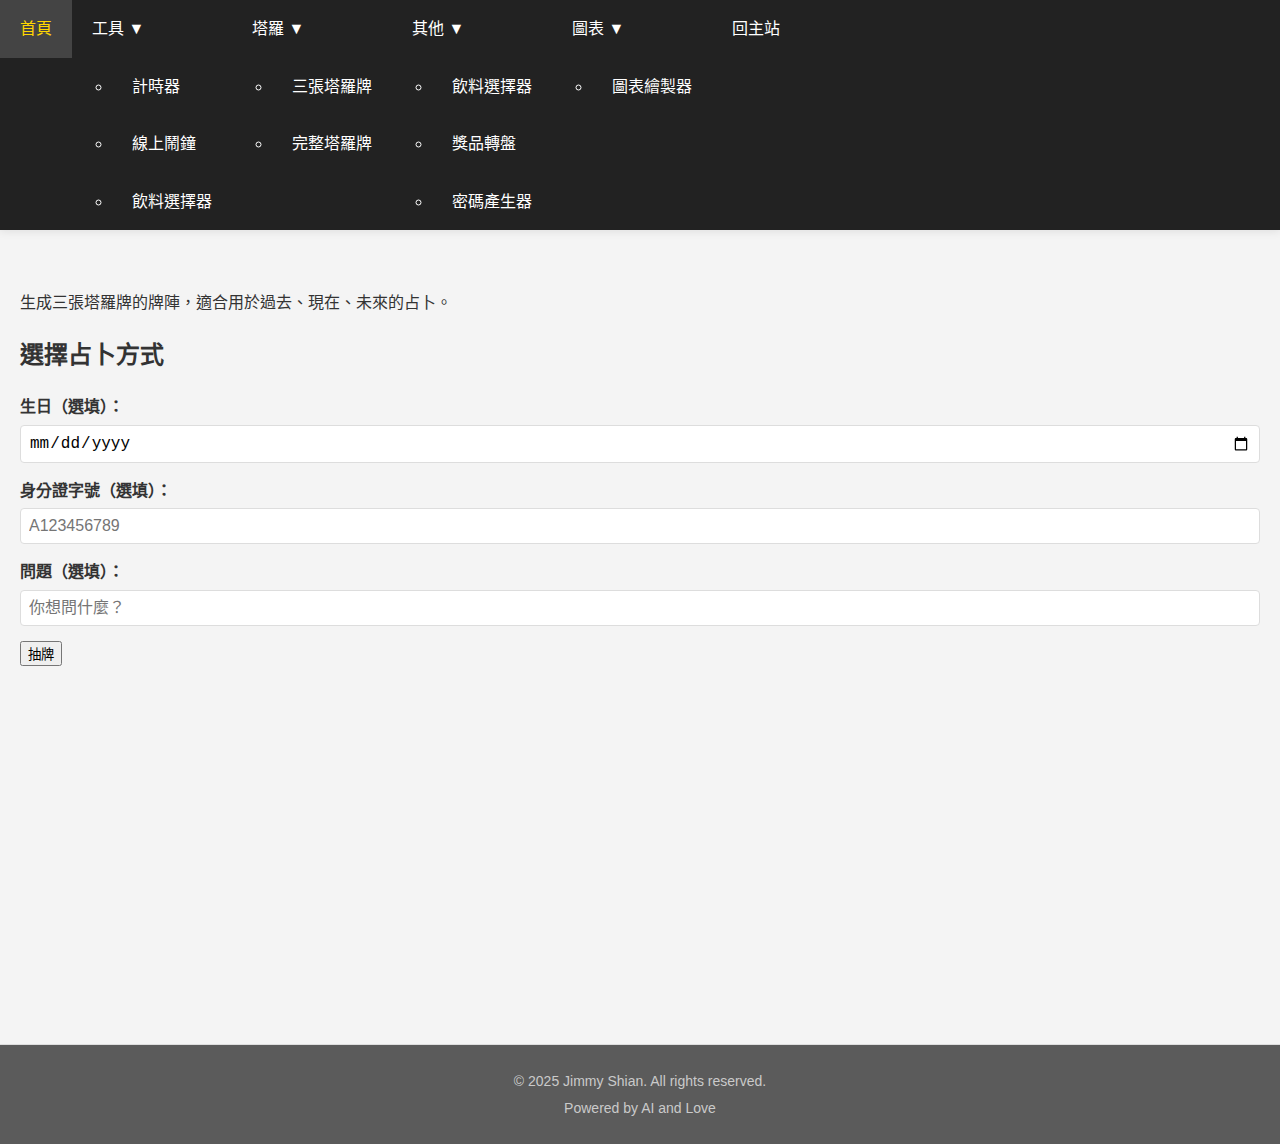
<file: tools/3-card-tarot-spread-generator/index.html>
<!DOCTYPE html>
<html lang="zh-TW">
<head>
    <meta charset="UTF-8">
    <meta name="viewport" content="width=device-width, initial-scale=1.0">
    <title>3-Card Tarot Spread Generator</title>
    <link rel="stylesheet" href="../../components/global.css">
    <link rel="stylesheet" href="../../components/navigation.css">
    <link rel="stylesheet" href="../../components/footer.css">
    <link rel="stylesheet" href="style.css">
</head>
<body>
    <script src="../../components/navigation.js"></script>

    <main>
        <p>生成三張塔羅牌的牌陣，適合用於過去、現在、未來的占卜。</p>
        <div class="input-section">
            <h2>選擇占卜方式</h2>
            <div class="input-group">
                <label for="birthday">生日（選填）：</label>
                <input type="date" id="birthday" placeholder="YYYY-MM-DD">
            </div>
            <div class="input-group">
                <label for="id">身分證字號（選填）：</label>
                <input type="text" id="id" placeholder="A123456789">
            </div>
            <div class="input-group">
                <label for="question">問題（選填）：</label>
                <input type="text" id="question" placeholder="你想問什麼？">
            </div>
            <button id="generateButton">抽牌</button>
        </div>
        <div class="result-section" style="display: none;">
            <h2>你的牌陣</h2>
            <div class="card-spread">
                <div class="card" id="card1">
                    <h3>過去</h3>
                    <div class="card-inner">
                        <div class="card-front"></div>
                        <div class="card-back">
                            <div class="card-image"></div>
                            <div class="card-title"></div>
                            <div class="card-meaning"></div>
                        </div>
                    </div>
                </div>
                <div class="card" id="card2">
                    <h3>現在</h3>
                    <div class="card-inner">
                        <div class="card-front"></div>
                        <div class="card-back">
                            <div class="card-image"></div>
                            <div class="card-title"></div>
                            <div class="card-meaning"></div>
                        </div>
                    </div>
                </div>
                <div class="card" id="card3">
                    <h3>未來</h3>
                    <div class="card-inner">
                        <div class="card-front"></div>
                        <div class="card-back">
                            <div class="card-image"></div>
                            <div class="card-title"></div>
                            <div class="card-meaning"></div>
                        </div>
                    </div>
                </div>
            </div>
            <div class="ai-explanation">
                <h3>GPT 解釋</h3>
                <textarea id="gptPrompt" readonly rows="10"></textarea>
                <button id="copyPrompt">複製到剪貼簿</button>
            </div>
        </div>
    </main>
    <script src="script.js"></script>
    <script src="../../components/footer.js"></script>
</body>
</html>
</file>
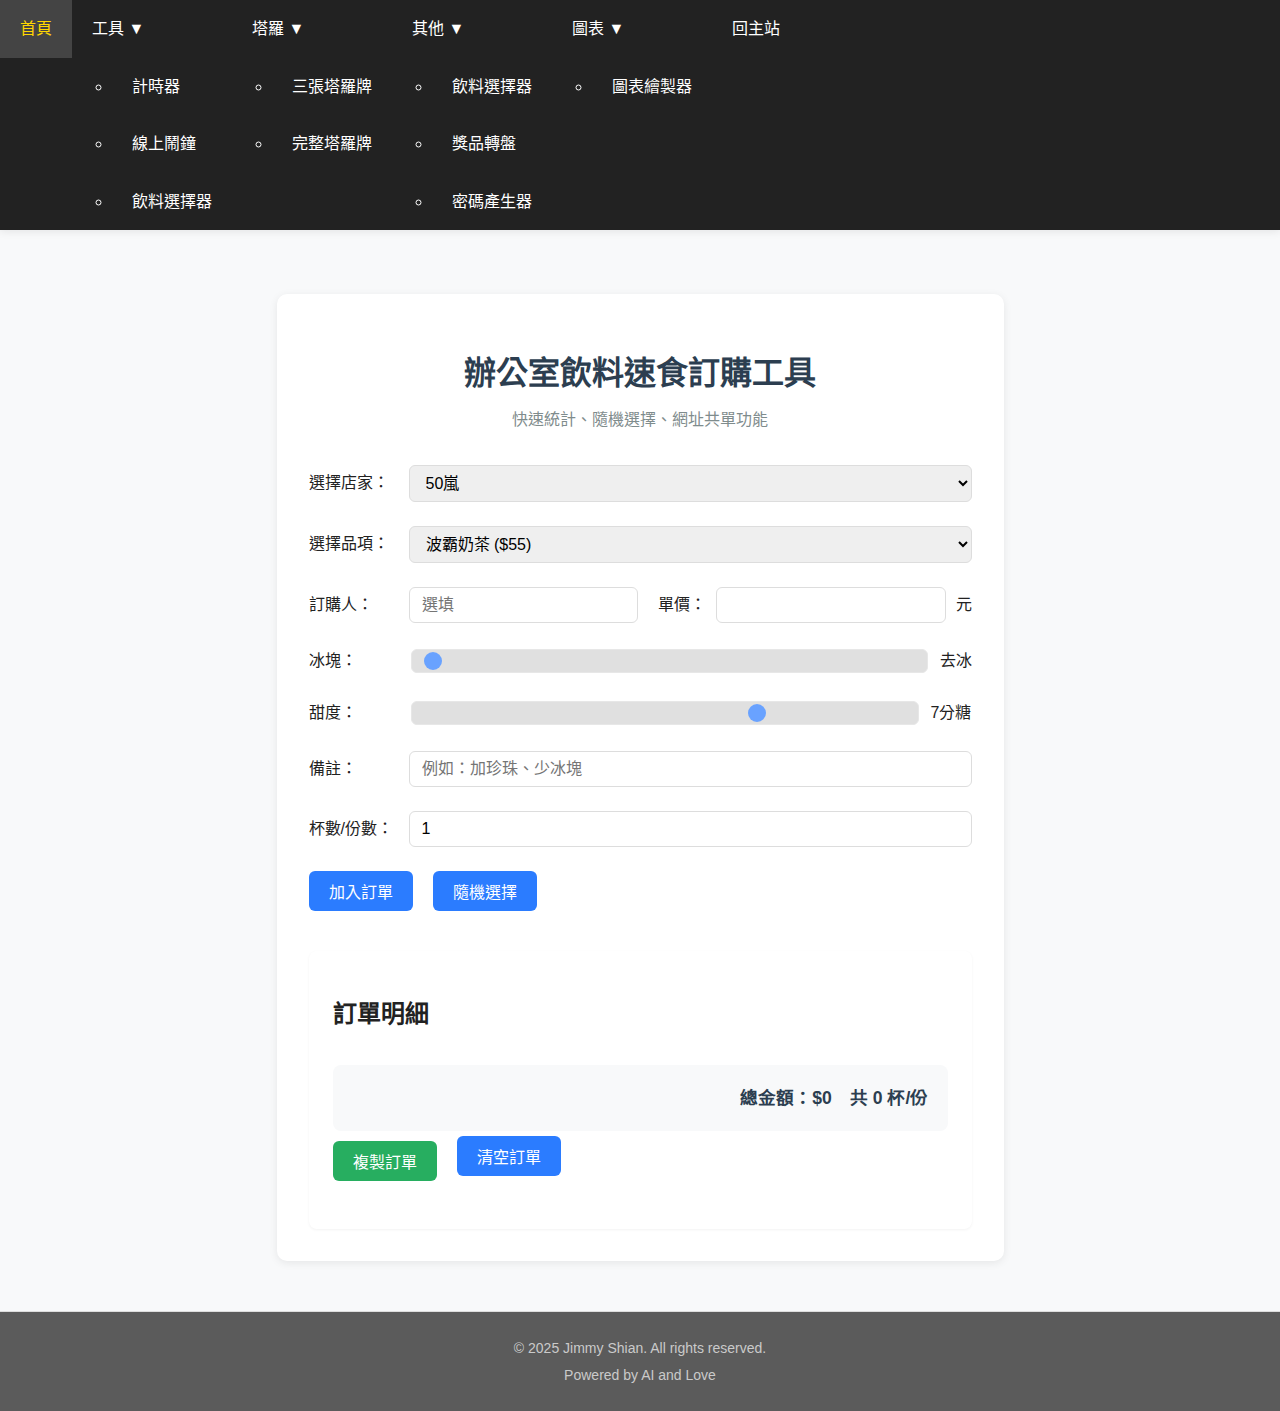
<file: tools/drink-selector/index.html>
<!DOCTYPE html>
<html lang="zh-TW">
<head>
    <meta charset="UTF-8">
    <meta name="viewport" content="width=device-width, initial-scale=1.0">
    <title>飲料與速食訂購工具</title>
    <link rel="stylesheet" href="../../components/global.css">
    <link rel="stylesheet" href="../../components/navigation.css">
    <link rel="stylesheet" href="../../components/footer.css">
    <link rel="stylesheet" href="style.css">
</head>
<body>
    <script src="../../components/navigation.js"></script>
    <main>
        <style>
        .status-notification {
            position: fixed;
            top: 20px;
            right: 20px;
            background: rgba(0, 0, 0, 0.8);
            color: white;
            padding: 10px 20px;
            border-radius: 4px;
            display: none;
            z-index: 1000;
            opacity: 0;
            transition: opacity 0.3s;
        }
        </style>
        <header>
            <h1>辦公室飲料速食訂購工具</h1>
            <p>快速統計、隨機選擇、網址共單功能</p>
        </header>
        <section id="order-section">
            <div class="form-group">
                <label for="shop">選擇店家：</label>
                <select id="shop"></select>
            </div>
            <div class="form-group">
                <label for="item">選擇品項：</label>
                <select id="item"></select>
            </div>
            <div class="form-group">
                <label for="name">訂購人：</label>
                <input type="text" id="name" placeholder="選填">
                <span style="margin-left: 10px;">單價：</span>
                <input type="number" id="price" min="0" step="1" value="" style="width: 60px;">
                <span>元</span>
            </div>
            <div class="form-group">
                <label>冰塊：</label>
                <div class="slider-container">
                    <input type="range" id="ice-level" min="0" max="10" value="0" class="slider">
                    <span id="ice-level-text">去冰</span>
                </div>
            </div>
            <div class="form-group">
                <label>甜度：</label>
                <div class="slider-container">
                    <input type="range" id="sugar-level" min="0" max="10" value="7" class="slider">
                    <span id="sugar-level-text">3分糖</span>
                </div>
            </div>
            <div class="form-group">
                <label for="note">備註：</label>
                <input type="text" id="note" placeholder="例如：加珍珠、少冰塊">
            </div>
            <div class="form-group">
                <label for="quantity">杯數/份數：</label>
                <input type="number" id="quantity" min="1" value="1" style="width:60px;">
            </div>
            <div class="form-group">
                <button id="add-btn" class="btn">加入訂單</button>
                <button id="random-btn" class="btn">隨機選擇</button>
            </div>
        </section>
        <section id="order-list-section">
            <h2>訂單明細</h2>
            <ul id="order-list"></ul>
            <div id="order-summary"></div>
            <div class="form-group">
                <button id="copy-order-btn" class="btn">複製訂單</button>
                <button id="clear-btn" class="btn">清空訂單</button>
            </div>
        </section>
    </main>
    <div id="status-notification" class="status-notification"></div>
    <script src="script.js"></script>
    <script src="../../components/footer.js"></script>
</body>
</html>
</file>
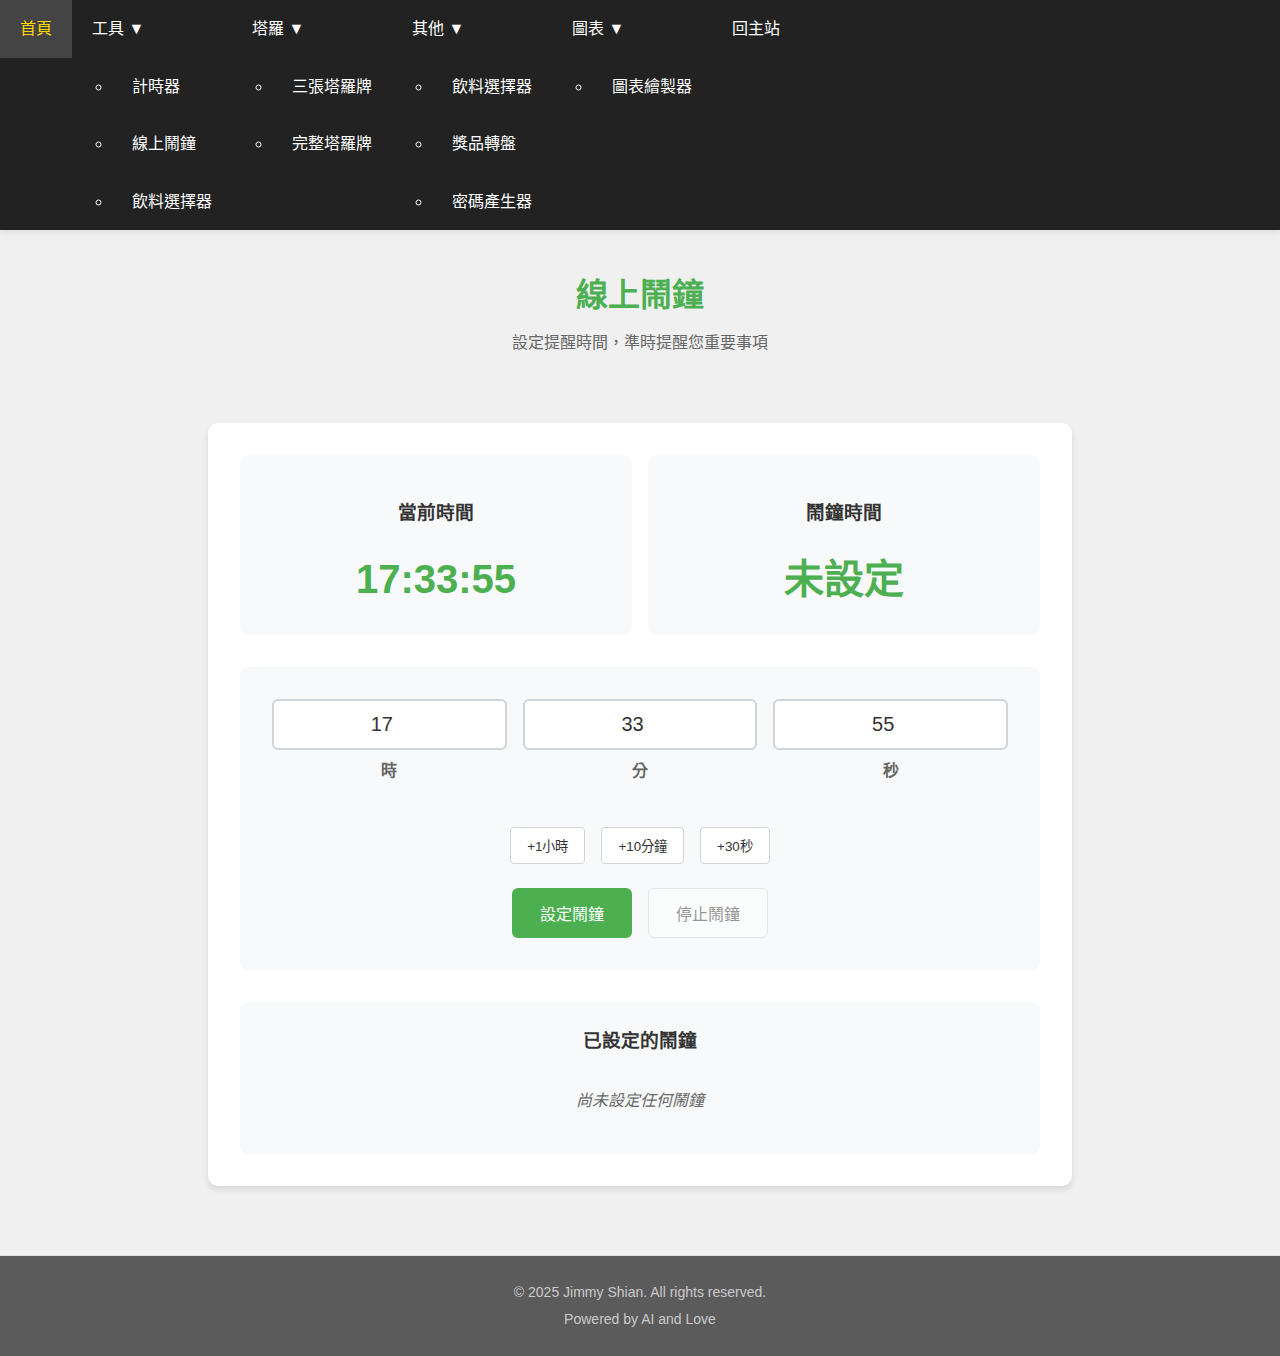
<file: tools/online-alarm-clock/index.html>
<!DOCTYPE html>
<html lang="zh-TW">
<head>
    <meta charset="UTF-8">
    <meta name="viewport" content="width=device-width, initial-scale=1.0">
    <title>線上鬧鐘 - 工具庫</title>
    <link rel="stylesheet" href="../../components/global.css">
    <link rel="stylesheet" href="../../components/navigation.css">
    <link rel="stylesheet" href="../../components/footer.css">
    <link rel="stylesheet" href="style.css">
</head>
<body>
    <script src="../../components/navigation.js"></script>

    <header class="tool-header">
        <h1>線上鬧鐘</h1>
        <p>設定提醒時間，準時提醒您重要事項</p>
    </header>
    <main>

        <div class="alarm-container">
            <div class="time-display">
                <div class="current-time">
                    <h3>當前時間</h3>
                    <div id="current-time-display" class="time">00:00:00</div>
                </div>
                
                <div class="alarm-time">
                    <h3>鬧鐘時間</h3>
                    <div id="alarm-time-display" class="time">未設定</div>
                </div>
            </div>

            <div class="alarm-controls">
                <div class="time-inputs">
                    <div class="input-group">
                        <input type="number" id="hour" min="0" max="23" placeholder="時" value="">
                        <label for="hour">時</label>
                    </div>
                    <div class="input-group">
                        <input type="number" id="minute" min="0" max="59" placeholder="分" value="">
                        <label for="minute">分</label>
                    </div>
                    <div class="input-group">
                        <input type="number" id="second" min="0" max="59" placeholder="秒" value="">
                        <label for="second">秒</label>
                    </div>
                </div>

                <div class="quick-buttons">
                    <button class="quick-add" data-type="hour">+1小時</button>
                    <button class="quick-add" data-type="minute">+10分鐘</button>
                    <button class="quick-add" data-type="second">+30秒</button>
                </div>

                <div class="action-buttons">
                    <button id="set-alarm" class="primary-button">設定鬧鐘</button>
                    <button id="stop-alarm" class="secondary-button" disabled>停止鬧鐘</button>
                </div>
            </div>

            <div class="alarm-list" id="alarm-list">
                <h3>已設定的鬧鐘</h3>
                <div id="alarms-container" class="alarms-container">
                    <div class="empty-message">尚未設定任何鬧鐘</div>
                </div>
            </div>
        </div>
    </main>

    <script src="../../components/footer.js"></script>
    <script src="script.js"></script>
</body>
</html>
</file>
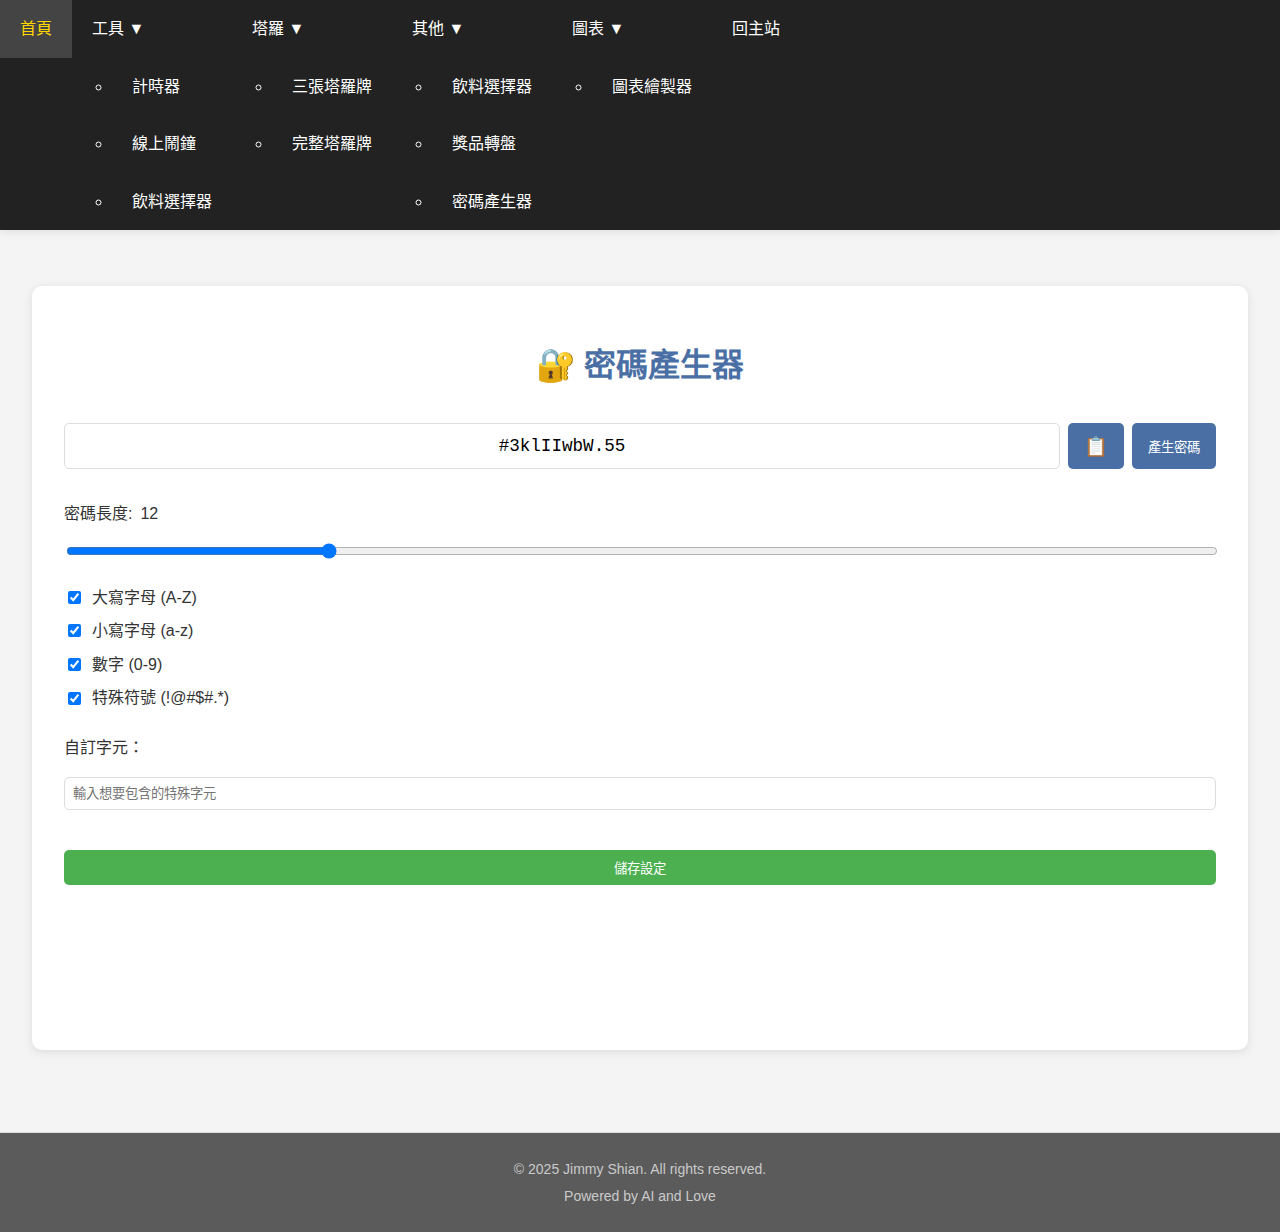
<file: tools/password-generator/index.html>
<!DOCTYPE html>
<html lang="zh-TW">
<head>
    <meta charset="UTF-8">
    <meta name="viewport" content="width=device-width, initial-scale=1.0">
    <title>密碼產生器</title>
    <link rel="stylesheet" href="../../components/global.css">
    <link rel="stylesheet" href="../../components/navigation.css">
    <link rel="stylesheet" href="../../components/footer.css">
    <link rel="stylesheet" href="style.css">
</head>
<body>
    <script src="../../components/navigation.js"></script>

    <main class="password-generator">
        <h1>🔐 密碼產生器</h1>
        
        <div class="password-display">
            <input type="text" id="password" readonly>
            <button id="copy-btn" title="複製密碼">📋</button>
            <button id="generate-btn">產生密碼</button>
        </div>
        
        
        <div class="controls">
            <div class="control-group">
                <label for="length">密碼長度: <span id="length-value">12</span></label>
                <input type="range" id="length" min="4" max="50" value="12">
            </div>
            <div id="warning-message" class="warning-message"></div>

            <div class="control-group">
                <label><input type="checkbox" id="uppercase" checked> 大寫字母 (A-Z)</label>
                <label><input type="checkbox" id="lowercase" checked> 小寫字母 (a-z)</label>
                <label><input type="checkbox" id="numbers" checked> 數字 (0-9)</label>
                <label><input type="checkbox" id="symbols" checked> 特殊符號 (!@#$#.*)</label>
            </div>

            <div class="control-group">
                <label for="custom-chars">自訂字元：</label>
                <input type="text" id="custom-chars" placeholder="輸入想要包含的特殊字元">
            </div>

            <div class="control-group">
                <button id="save-prefs">儲存設定</button>
            </div>
        </div>
    </main>


    <script src="script.js"></script>
    <script src="../../components/footer.js"></script>
</body>
</html>
</file>
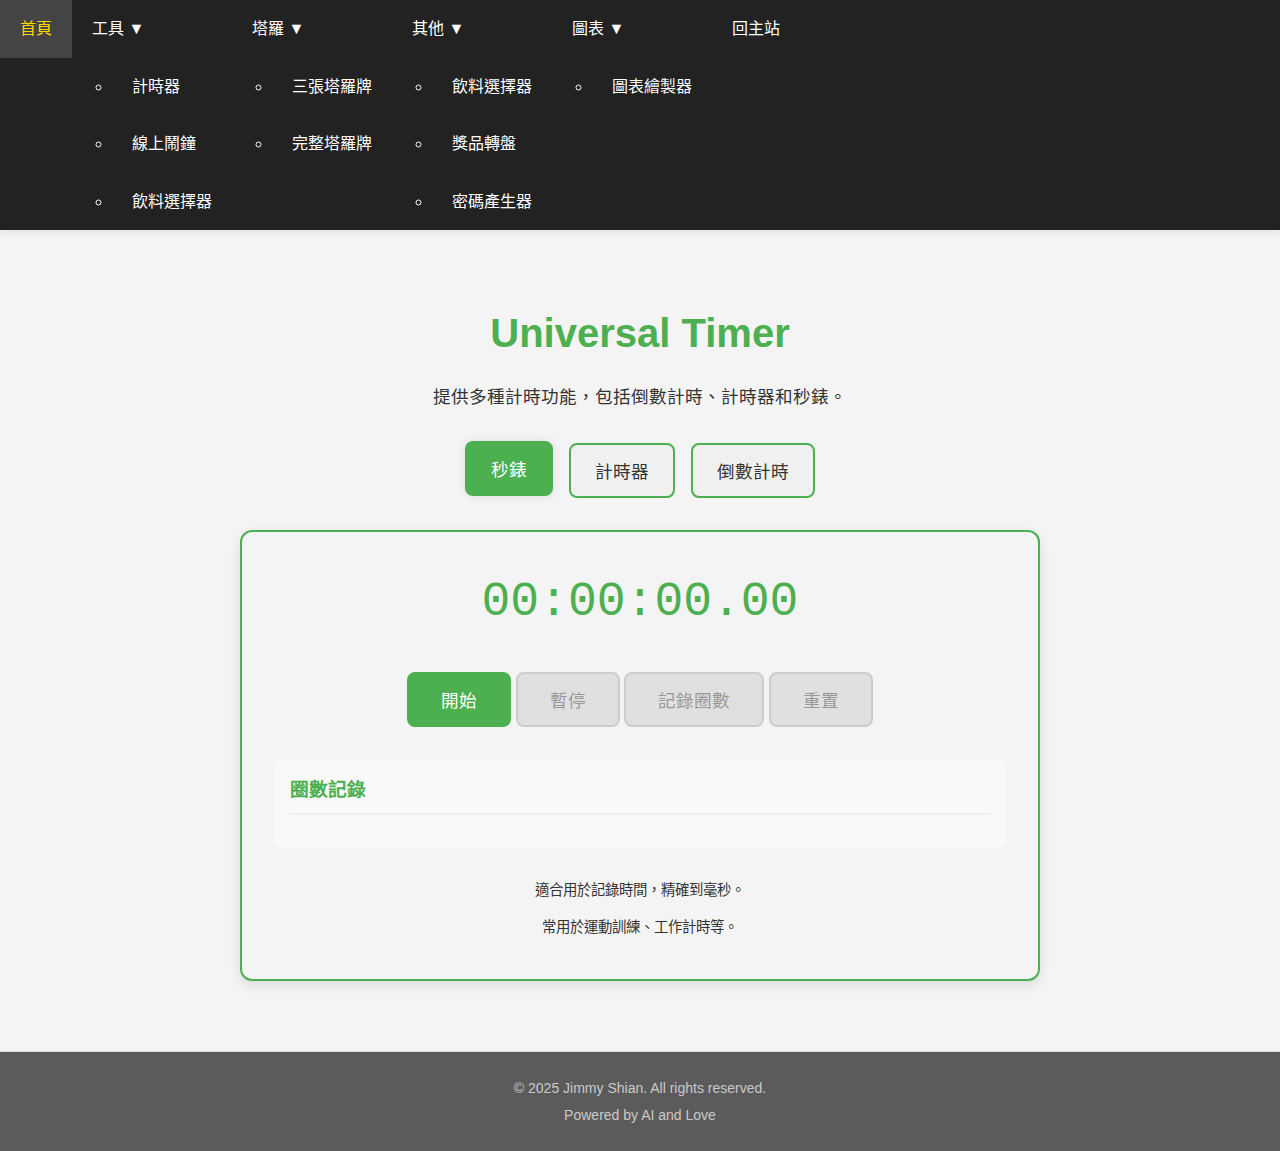
<file: tools/universal-timer/index.html>
<!DOCTYPE html>
<html lang="zh-TW">
<head>
    <meta charset="UTF-8">
    <meta name="viewport" content="width=device-width, initial-scale=1.0">
    <title>Universal Timer - 工具庫</title>
    <link rel="stylesheet" href="../../components/global.css">
    <link rel="stylesheet" href="../../components/navigation.css">
    <link rel="stylesheet" href="../../components/footer.css">
    <link rel="stylesheet" href="style.css">
</head>
<body>
    <script src="../../components/navigation.js"></script>

    <main>
        <header class="tool-header">
            <h1>Universal Timer</h1>
            <p>提供多種計時功能，包括倒數計時、計時器和秒錶。</p>
        </header>

        <div class="timer-switcher">
            <button class="timer-mode active" data-mode="stopwatch">秒錶</button>
            <button class="timer-mode" data-mode="timer-mode">計時器</button>
            <button class="timer-mode" data-mode="countdown">倒數計時</button>
        </div>

        <div class="timer-container">
            <!-- 秒錶模式 -->
            <div class="timer-section stopwatch-section active">
                <div class="timer-display" id="stopwatch-display">00:00:00.000</div>
                <div class="timer-controls">
                    <button id="start-stopwatch" class="timer-button">開始</button>
                    <button id="pause-stopwatch" class="timer-button" disabled>暫停</button>
                    <button id="lap-stopwatch" class="timer-button" disabled>記錄圈數</button>
                    <button id="reset-stopwatch" class="timer-button" disabled>重置</button>
                </div>
                <div class="laps-container">
                    <h3>圈數記錄</h3>
                    <div id="laps-list" class="laps-list">
                        <!-- 圈數記錄將在這裡動態添加 -->
                    </div>
                </div>
                <div class="timer-description">
                    <p>適合用於記錄時間，精確到毫秒。</p>
                    <p>常用於運動訓練、工作計時等。</p>
                </div>
            </div>

            <!-- 計時器模式 -->
            <div class="timer-section timer-mode-section">
                <div class="timer-display" id="timer-display">00:00:00</div>
                <div class="timer-controls">
                    <button id="start-timer" class="timer-button">開始</button>
                    <button id="pause-timer" class="timer-button" disabled>暫停</button>
                    <button id="reset-timer" class="timer-button" disabled>重置</button>
                </div>
                <div class="timer-description">
                    <p>提供簡單的計時功能，無上限。</p>
                    <p>適合用於學習、工作等需要持續計時的場合。</p>
                </div>
            </div>

            <!-- 倒數計時模式 -->
            <div class="timer-section countdown-section">
                <div class="timer-display" id="countdown-display">00:00:00</div>
                <div class="timer-controls">
                    <div class="time-inputs">
                        <input type="number" id="hours" min="0" placeholder="小時">
                        <input type="number" id="minutes" min="0" max="59" placeholder="分鐘">
                        <input type="number" id="seconds" min="0" max="59" placeholder="秒">
                    </div>
                    <div class="quick-add-buttons">
                        <button class="quick-add" data-type="hour">+1小時</button>
                        <button class="quick-add" data-type="minute">+10分鐘</button>
                        <button class="quick-add" data-type="second">+30秒</button>
                    </div>
                    <div class="timer-buttons">
                        <button id="start-countdown" class="timer-button">開始</button>
                        <button id="pause-countdown" class="timer-button" disabled>暫停</button>
                        <button id="reset-countdown" class="timer-button" disabled>重置</button>
                    </div>
                </div>
                <div class="timer-description">
                    <p>提供精確的倒數計時功能。</p>
                    <p>適合用於考試、活動倒計時等。</p>
                </div>
            </div>
        </div>
    </main>

    <script src="script.js"></script>
    <script src="../../components/footer.js"></script>
</body>
</html>
</file>
<file: components/global.css>
/* Global Styles */
:root {
    --primary-color: #4CAF50;
    --secondary-color: #555;
    --background-color: #f4f4f4;
    --card-background: #fff;
    --text-color: #333;
    --shadow-color: rgba(0,0,0,0.1);
}

/* Base Styles */
body {
    font-family: 'Segoe UI', Arial, sans-serif;
    margin: 0;
    padding: 0;
    background-color: var(--background-color);
    color: var(--text-color);
    line-height: 1.6;
    position: relative;
    min-height: 100vh;
    display: flex;
    flex-direction: column;
}

/* Layout */
main {
    flex: 1;
    padding: 20px;
    /* max-width: 1200px;
    margin: 0 auto; */
}

/* Buttons */
.button {
    display: inline-block;
    padding: 10px 20px;
    background-color: var(--primary-color);
    color: white;
    text-decoration: none;
    border-radius: 4px;
    cursor: pointer;
    transition: background-color 0.3s;
    border: none;
    font-size: 16px;
}

.button:hover {
    background-color: #45a049;
}

/* Cards */
.card {
    background-color: var(--card-background);
    border-radius: 10px;
    box-shadow: 0 2px 4px var(--shadow-color);
    padding: 20px;
    margin-bottom: 20px;
}

/* Forms */
.input-group {
    margin-bottom: 15px;
    display: flex;
    flex-direction: column;
}

.input-group label {
    margin-bottom: 5px;
    font-weight: bold;
}

.input-group input {
    padding: 8px;
    border: 1px solid #ddd;
    border-radius: 4px;
    font-size: 16px;
}

/* Responsive Design */
@media (max-width: 768px) {
    main {
        padding: 10px;
    }
    
    .card {
        margin-bottom: 15px;
    }
}

/* Animations */
@keyframes fadeIn {
    from { opacity: 0; }
    to { opacity: 1; }
}

.fade-in {
    animation: fadeIn 0.5s ease-in;
}
</file>
<file: components/navigation.css>
/* navigation.css */
.main-navigation {
  background: #222;
  color: #fff;
  padding: 0;
  margin-bottom: 24px;
  font-family: 'Segoe UI', Arial, sans-serif;
  box-shadow: 0 2px 8px rgba(0,0,0,0.08);
  position: relative;
}

.main-navigation .menu {
  list-style: none;
  margin: 0;
  padding: 0;
  display: flex;
  flex-wrap: wrap;
}

.main-navigation li {
  margin: 0;
  padding: 0;
}

.main-navigation a {
  display: block;
  color: #fff;
  text-decoration: none;
  padding: 16px 20px;
  transition: all 0.3s ease;
}

.main-navigation a:hover, 
.main-navigation a:focus {
  background: #444;
  color: #ffd700;
}

/* 手機選單按鈕 */
.menu-toggle {
  display: none;
  background: none;
  border: none;
  padding: 15px;
  cursor: pointer;
  position: absolute;
  right: 10px;
  top: 5px;
  z-index: 1000;
}

.menu-toggle span {
  display: block;
  width: 25px;
  height: 3px;
  background: #309bff;
  margin: 5px 0;
  transition: all 0.3s ease;
}

/* 手機樣式 */
@media (max-width: 768px) {
  .menu-toggle {
    display: block;
  }
  
  .main-navigation .menu {
    display: none;
    width: 100%;
    background: #333;
    position: absolute;
    top: 100%;
    left: 0;
    z-index: 999;
    box-shadow: 0 4px 6px rgba(0,0,0,0.1);
  }
  
  .main-navigation .menu.active {
    display: block;
  }
  
  .main-navigation .menu li {
    width: 100%;
    text-align: center;
    border-bottom: 1px solid #444;
  }
  
  .main-navigation .menu a {
    padding: 15px 20px;
  }
  
  /* 漢堡選單動畫 */
  .menu-toggle.active span:nth-child(1) {
    transform: translateY(8px) rotate(45deg);
  }
  
  .menu-toggle.active span:nth-child(2) {
    opacity: 0;
  }
  
  .menu-toggle.active span:nth-child(3) {
    transform: translateY(-8px) rotate(-45deg);
  }
}
</file>
<file: components/footer.css>
body{
    position : relative;
    padding-bottom: 150px;
}

.site-footer {
    position: absolute;
    bottom: 0;

    background-color: #5b5b5b;
    padding: 20px 0;
    margin-top: auto;
    width: 100%;
    text-align: center;
    border-top: 1px solid #ddd;
}

.footer-content {
    max-width: 1200px;
    margin: 0 auto;
    padding: 0 20px;
}

.site-footer p {
    margin: 5px 0;
    color: #cacaca;
    font-size: 14px;
}
</file>
<file: tools/3-card-tarot-spread-generator/style.css>
/* 3-Card Tarot Spread Generator 樣式 */

/* 牌陣顯示 */
.card-spread {
    display: flex;
    justify-content: center;
    gap: 20px;
    margin-top: 20px;
}

.card-item {
    flex: 1;
    min-width: 200px;
    text-align: center;
}

.card-image {
    width: 100%;
    height: 300px;
    background-size: contain;
    background-repeat: no-repeat;
    background-position: center;
    border-radius: 8px;
    margin-bottom: 10px;
}

.card-meaning {
    font-size: 14px;
    line-height: 1.4;
    color: #666;
    padding: 0 10px;
}

/* GPT Prompt 區 */
.gpt-section {
    margin-top: 20px;
    padding: 20px;
    background-color: #f8f9fa;
    border-radius: 8px;
}

.gpt-prompt {
    width: 100%;
    min-height: 100px;
    padding: 10px;
    border: 1px solid #ddd;
    border-radius: 4px;
    resize: vertical;
    font-family: monospace;
}

.copy-button {
    margin-top: 10px;
    padding: 8px 15px;
    background-color: #4CAF50;
    color: white;
    border: none;
    border-radius: 4px;
    cursor: pointer;
}

.copy-button:hover {
    background-color: #45a049;
    justify-content: space-around;
    margin: 20px 0;
}

/* 卡牌展示區 */
.card-spread {
    display: flex;
    justify-content: center;
    gap: 20px;
    margin-top: 20px;
    flex-wrap: wrap;
    row-gap: 65px;
}

.card {
    width: 180px;
    height: 300px;
    perspective: 1000px;
    cursor: pointer;
    margin: 0 10px;
    text-align: center;
}

.card h3 {
    margin-bottom: 10px;
}

.card-inner {
    position: relative;
    width: 100%;
    height: 100%;
    text-align: center;
    transform-style: preserve-3d;
}

.card:hover .card-inner {
    transform: rotateY(180deg);
    transition: transform 0.8s;
}

.card-front, .card-back {
    position: absolute;
    width: 100%;
    height: 100%;
    backface-visibility: hidden;
    -webkit-backface-visibility: hidden;
    border-radius: 12px;
    box-shadow: 0 4px 12px rgba(0, 0, 0, 0.15);
}

.card-front {
    background-image: url('../../images/card_back.png');
    background-size: contain;
    background-repeat: no-repeat;
    background-position: center;
    background-color: #fff;
}

.card-back {
    background-color: #f8f9fa;
    transform: rotateY(180deg);
    display: flex;
    flex-direction: column;
    justify-content: center;
    align-items: center;
    padding: 15px;
    overflow: hidden;
}

.card-image {
    width: 120px;
    height: 180px;
    background-size: contain;
    background-position: center;
    background-repeat: no-repeat;
    margin: 0 auto 10px auto;
}

.card-title {
    font-weight: bold;
    margin: 5px 0;
    color: #333;
    font-size: 16px;
}

.card-meaning {
    font-size: 14px;
    line-height: 1.4;
    color: #555;
    text-align: center;
    overflow-y: auto;
    max-height: 80px;
}

/* AI 解釋區 */
.ai-explanation {
    margin-top: 20px;
}

#gptPrompt {
    width: 100%;
    padding: 10px;
    margin-top: 10px;
    border: 1px solid #ddd;
    border-radius: 4px;
    resize: vertical;
}

#copyPrompt {
    background-color: #2196F3;
    color: white;
    padding: 8px 16px;
    border: none;
    border-radius: 4px;
    cursor: pointer;
    margin-top: 10px;
}

#copyPrompt:hover {
    background-color: #1976D2;
}

/* 底部 */
footer {
    text-align: center;
    padding: 10px;
    background-color: #333;
    color: #fff;
    position: fixed;
    bottom: 0;
    width: 100%;
}
</file>
<file: tools/drink-selector/style.css>
body {
    font-family: "Noto Sans TC", Arial, sans-serif;
    background: #f8f9fa;
    color: #222;
    margin: 0;
}

main {
    max-width: 700px;
    margin: 40px auto 0 auto;
    background: #fff;
    border-radius: 10px;
    box-shadow: 0 2px 8px rgba(0,0,0,0.08);
    padding: 2rem;
}

header {
    text-align: center;
    margin-bottom: 2rem;
}

header h1 {
    color: #2c3e50;
    margin-bottom: 0.5rem;
}

header p {
    color: #7f8c8d;
    margin-top: 0;
}

.form-group {
    margin-bottom: 1.5rem;
    display: flex;
    flex-wrap: wrap;
    align-items: center;
    gap: 10px;
}

.form-group label {
    min-width: 90px;
    font-weight: 500;
}

.form-group select, 
.form-group input {
    padding: 8px 12px;
    border-radius: 6px;
    border: 1px solid #ddd;
    font-size: 1rem;
    flex: 1;
    min-width: 200px;
}

.btn {
    margin-right: 10px;
    padding: 8px 20px;
    border-radius: 6px;
    border: none;
    background-color: #2b7cff;
    color: #fff;
    cursor: pointer;
    font-size: 1rem;
    font-weight: 500;
    transition: all 0.2s;
    display: inline-flex;
    align-items: center;
    justify-content: center;
}

.btn:hover {
    background: #1a5dcc;
    transform: translateY(-1px);
    box-shadow: 0 2px 4px rgba(0,0,0,0.1);
}

.btn:active {
    transform: translateY(0);
}

#order-list-section {
    margin-top: 2.5rem;
    background: #fff;
    border-radius: 8px;
    padding: 1.5rem;
    box-shadow: 0 1px 3px rgba(0,0,0,0.05);
}

#order-list {
    list-style: none;
    padding: 0;
    margin: 0;
}

.shop-header {
    font-weight: bold;
    font-size: 1.2rem;
    margin: 1.5rem 0 0.8rem 0;
    padding: 0.5rem 0;
    border-bottom: 2px solid #f0f0f0;
    color: #2b7cff;
    display: flex;
    align-items: center;
}

#order-list li {
    display: flex;
    justify-content: space-between;
    align-items: center;
    padding: 0.8rem 0;
    border-bottom: 1px solid #f5f5f5;
    transition: background 0.2s;
}

#order-list li:hover {
    background: #f9f9f9;
}

.item-total {
    color: #e74c3c;
    font-weight: bold;
    margin-left: 10px;
    white-space: nowrap;
}

.del-btn {
    background: none;
    border: none;
    color: #e74c3c;
    cursor: pointer;
    font-size: 1rem;
    padding: 5px;
    margin-left: 10px;
    opacity: 0.7;
    transition: all 0.2s;
    border-radius: 50%;
    width: 28px;
    height: 28px;
    display: flex;
    align-items: center;
    justify-content: center;
}

.del-btn:hover {
    opacity: 1;
    background: rgba(231, 76, 60, 0.1);
}

#order-summary {
    margin-top: 2rem;
    padding: 1.2rem;
    background: #f8f9fa;
    border-radius: 8px;
    font-weight: bold;
    text-align: right;
    font-size: 1.1rem;
    color: #2c3e50;
}

#share-tip {
    position: fixed;
    top: 30px;
    left: 50%;
    transform: translateX(-50%);
    background: rgba(0, 0, 0, 0.85);
    color: white;
    padding: 12px 24px;
    border-radius: 30px;
    z-index: 1000;
    opacity: 0;
    transition: all 0.3s ease;
    font-size: 0.95rem;
    box-shadow: 0 4px 12px rgba(0,0,0,0.15);
    pointer-events: none;
}

#share-tip.show {
    opacity: 1;
    top: 20px;
}

button#copy-order-btn {
    background-color: #27ae60;
    margin-top: 10px;
}

button#copy-order-btn:hover {
    background-color: #219653;
}

/* 滑桿樣式 */
.slider-container {
    flex: 1;
    display: flex;
    align-items: center;
    gap: 10px;
}

.slider {
    -webkit-appearance: none;
    width: 100%;
    height: 6px;
    border-radius: 3px;
    background: #d3d3d3;
    outline: none;
    opacity: 0.7;
    -webkit-transition: .2s;
    transition: opacity .2s;
}

.slider:hover {
    opacity: 1;
}

.slider::-webkit-slider-thumb {
    -webkit-appearance: none;
    appearance: none;
    width: 18px;
    height: 18px;
    border-radius: 50%;
    background: #2b7cff;
    cursor: pointer;
}

.slider::-moz-range-thumb {
    width: 18px;
    height: 18px;
    border-radius: 50%;
    background: #2b7cff;
    cursor: pointer;
}

/* 響應式設計 */
@media (max-width: 600px) {
    main {
        margin: 20px 10px 0;
        padding: 1.2rem;
    }
    
    .form-group {
        flex-direction: column;
        align-items: flex-start;
    }
    
    .form-group label {
        margin-bottom: 5px;
    }
    
    .form-group select,
    .form-group input {
        width: 100%;
        margin-left: 0;
    }
    
    .btn {
        width: 100%;
        margin: 5px 0;
    }
    
    #order-list li {
        flex-wrap: wrap;
    }
    
    .item-total {
        margin-left: auto;
    }

    #order-summary {
        margin-top: 1rem;
        font-weight: bold;
    }
    #share-tip {
        position: fixed;
        top: 20px;
        left: 50%;
        transform: translateX(-50%);
        background: #222;
        color: #fff;
        padding: 12px 24px;
        border-radius: 8px;
        z-index: 1000;
        font-size: 1rem;
    }
}
</file>
<file: tools/online-alarm-clock/style.css>
/* Online Alarm Clock styles */

body {
    font-family: sans-serif;
    display: flex;
    min-height: 100vh;
    margin: 0;
    background-color: #f0f0f0;
}

header {
    color: white;
    padding: 1em;
    text-align: center;
}

header h1 {
    margin: 0;
}

.back-button {
    color: white;
    text-decoration: none;
    position: absolute;
    top: 1em;
    left: 1em;
}

main {
    flex-grow: 1;
    display: flex;
    justify-content: center;
    align-items: center;
    padding: 20px;
    text-align: center; /* Center content like "Tool specific content" */
}

footer {
    background-color: #333;
    color: white;
    text-align: center;
    padding: 1em;
    width: 100%;
}

/* 主要容器 */
.alarm-container {
    max-width: 800px;
    width: 100%;
    margin: 0 auto;
    padding: 2rem;
    background: var(--card-bg, #ffffff);
    border-radius: 10px;
    box-shadow: 0 4px 6px rgba(0, 0, 0, 0.1);
}

/* 工具標題 */
.tool-header {
    text-align: center;
    margin-bottom: 2rem;
}

.tool-header h1 {
    color: var(--primary-color, #4a6fa5);
    margin-bottom: 0.5rem;
}

.tool-header p {
    color: var(--text-secondary, #666);
    margin: 0;
}

/* 時間顯示區域 */
.time-display {
    display: flex;
    justify-content: space-around;
    margin-bottom: 2rem;
    gap: 1rem;
    flex-wrap: wrap;
}

.current-time, .alarm-time {
    text-align: center;
    padding: 1.5rem;
    background: var(--bg-secondary, #f8f9fa);
    border-radius: 8px;
    flex: 1;
    min-width: 200px;
}

.time {
    font-size: 2.5rem;
    font-weight: bold;
    color: var(--primary-color, #4a6fa5);
    margin-top: 0.5rem;
    font-family: 'Segoe UI', Tahoma, Geneva, Verdana, sans-serif;
}

/* 時間輸入區域 */
.alarm-controls {
    background: var(--bg-secondary, #f8f9fa);
    padding: 2rem;
    border-radius: 8px;
    margin-bottom: 2rem;
}

.time-inputs {
    display: flex;
    justify-content: center;
    gap: 1rem;
    margin-bottom: 1.5rem;
    flex-wrap: wrap;
}

.input-group {
    text-align: center;
    flex: 1;
    min-width: 80px;
}

.input-group input {
    width: 100%;
    padding: 0.75rem;
    font-size: 1.25rem;
    text-align: center;
    border: 2px solid var(--border-color, #ced4da);
    border-radius: 6px;
    background: var(--bg-primary, #ffffff);
    color: var(--text-primary, #333);
    box-sizing: border-box;
}

.input-group label {
    display: block;
    margin-top: 0.5rem;
    color: var(--text-secondary, #666);
}

/* 快速按鈕 */
.quick-buttons {
    display: flex;
    justify-content: center;
    gap: 1rem;
    margin-bottom: 1.5rem;
    flex-wrap: wrap;
}

.quick-add {
    padding: 0.5rem 1rem;
    background: var(--bg-primary, #ffffff);
    border: 1px solid var(--border-color, #ced4da);
    border-radius: 4px;
    cursor: pointer;
    transition: all 0.2s;
    color: var(--text-primary, #333);
}

.quick-add:hover {
    background: var(--bg-hover, #e9ecef);
}

/* 動作按鈕 */
.action-buttons {
    display: flex;
    justify-content: center;
    gap: 1rem;
    flex-wrap: wrap;
}

.primary-button, .secondary-button {
    padding: 0.75rem 1.5rem;
    border: none;
    border-radius: 6px;
    font-size: 1rem;
    font-weight: 500;
    cursor: pointer;
    transition: all 0.2s;
    min-width: 120px;
}

.primary-button {
    background: var(--primary-color, #4a6fa5);
    color: white;
}

.primary-button:hover {
    background: var(--primary-dark, #3a5a80);
}

.secondary-button {
    background: var(--bg-primary, #ffffff);
    border: 1px solid var(--border-color, #ced4da);
    color: var(--text-primary, #333);
}

.secondary-button:hover {
    background: var(--bg-hover, #e9ecef);
}

.secondary-button:disabled {
    opacity: 0.5;
    cursor: not-allowed;
}

/* 鬧鐘列表 */
.alarm-list {
    background: var(--bg-secondary, #f8f9fa);
    padding: 1.5rem;
    border-radius: 8px;
}

.alarm-list h3 {
    margin-top: 0;
    margin-bottom: 1rem;
    color: var(--text-primary, #333);
}

.alarms-container {
    max-height: 300px;
    overflow-y: auto;
}

.alarm-item {
    display: flex;
    justify-content: space-between;
    align-items: center;
    padding: 0.75rem 1rem;
    background: var(--bg-primary, #ffffff);
    border-radius: 6px;
    margin-bottom: 0.5rem;
    border-left: 4px solid var(--primary-color, #4a6fa5);
}

.alarm-item .time {
    font-size: 1.25rem;
    margin: 0;
}

.alarm-actions {
    display: flex;
    gap: 0.5rem;
}

.alarm-actions button {
    background: none;
    border: none;
    color: var(--danger, #dc3545);
    cursor: pointer;
    padding: 0.25rem 0.5rem;
    border-radius: 4px;
    font-size: 1rem;
}

.alarm-actions button:hover {
    background: var(--bg-hover, #e9ecef);
}

.empty-message {
    text-align: center;
    color: var(--text-secondary, #666);
    padding: 1rem;
    font-style: italic;
}

/* 響鈴樣式 */
.ringing {
    animation: ring 0.5s infinite alternate;
}

@keyframes ring {
    from {
        background-color: var(--bg-primary, #ffffff);
    }
    to {
        background-color: rgba(255, 0, 0, 0.1);
    }
}

/* 通知樣式 */
.notification {
    position: fixed;
    top: 20px;
    right: 20px;
    padding: 15px 25px;
    border-radius: 5px;
    color: white;
    font-weight: 500;
    opacity: 0;
    transform: translateX(100%);
    transition: all 0.3s ease-in-out;
    z-index: 1000;
    box-shadow: 0 4px 6px rgba(0, 0, 0, 0.1);
}

.notification.show {
    opacity: 1;
    transform: translateX(0);
}

.notification.info {
    background-color: #4a6fa5;
}

.notification.error {
    background-color: #dc3545;
}

.notification.success {
    background-color: #28a745;
}

.notification.alarm {
    background-color: #ffc107;
    color: #212529;
    animation: pulse 1s infinite;
}

@keyframes pulse {
    0% { transform: scale(1) translateX(0); }
    50% { transform: scale(1.05) translateX(0); }
    100% { transform: scale(1) translateX(0); }
}

/* 響應式設計 */
@media (max-width: 768px) {
    .time-display {
        flex-direction: column;
    }
    
    .time-inputs {
        flex-direction: column;
        align-items: center;
    }
    
    .input-group {
        width: 100%;
        max-width: 200px;
    }
    
    .quick-buttons {
        flex-direction: column;
        align-items: center;
    }
    
    .quick-add {
        width: 100%;
        max-width: 200px;
    }
    
    .action-buttons {
        flex-direction: column;
        align-items: center;
    }
    
    .action-buttons button {
        width: 100%;
        max-width: 200px;
    }
}
</file>
<file: tools/password-generator/style.css>
:root {
    --primary-color: #4a6fa5;
    --secondary-color: #6b8cae;
    --background: #f5f7fa;
    --text-color: #333;
    --border-color: #ddd;
    --shadow: 0 2px 10px rgba(0, 0, 0, 0.1);
}

.password-generator {
    width: 90%;
    margin: 2rem auto;
    padding: 2rem;
    background: white;
    border-radius: 10px;
    box-shadow: var(--shadow);
}

h1 {
    color: var(--primary-color);
    text-align: center;
    margin-bottom: 2rem;
}

.password-display {
    display: flex;
    gap: 0.5rem;
    margin-bottom: 2rem;
}

#password {
    flex: 1;
    padding: 0.75rem;
    font-size: 1.1rem;
    border: 1px solid var(--border-color);
    border-radius: 5px;
    text-align: center;
    font-family: monospace;
}

button {
    padding: 0.5rem 1rem;
    background-color: var(--primary-color);
    color: white;
    border: none;
    border-radius: 5px;
    cursor: pointer;
    transition: background-color 0.3s;
}

button:hover {
    background-color: var(--secondary-color);
}

#copy-btn {
    font-size: 1.2rem;
    padding: 0 1rem;
}

.controls {
    display: flex;
    flex-direction: column;
    gap: 1.5rem;
}

.control-group {
    display: flex;
    flex-direction: column;
    gap: 0.5rem;
}

.control-group label {
    display: flex;
    align-items: center;
    gap: 0.5rem;
    cursor: pointer;
}

input[type="range"] {
    width: 100%;
    margin-top: 0.5rem;
}

#custom-chars {
    padding: 0.5rem;
    border: 1px solid var(--border-color);
    border-radius: 5px;
    margin-top: 0.5rem;
}

#save-prefs {
    margin-top: 1rem;
    background-color: #4caf50;
}

#save-prefs:hover {
    background-color: #45a049;
}

.warning-message {
    white-space: pre-line; 
    word-break: break-word;
    color: #e74c3c;
    font-size: 0.9rem;
    margin: 0.5rem 0;
    padding: 0.5rem;
    border-radius: 5px;
    background-color: rgba(231, 76, 60, 0.1);
    display: none;
}

.warning-message.show {
    display: block;
    animation: fadeIn 0.3s;
}

@keyframes fadeIn {
    from { opacity: 0; }
    to { opacity: 1; }
}

@media (max-width: 600px) {
    .password-generator {
        padding: 1rem;
        margin: 1rem;
    }
    
    .password-display {
        flex-direction: column;
    }
}
</file>
<file: tools/universal-timer/style.css>
/* Timer Header */
.tool-header {
    text-align: center;
    margin-bottom: 2rem;
}

.tool-header h1 {
    font-size: 2.5rem;
    margin-bottom: 1rem;
    color: var(--primary-color);
}

.tool-header p {
    color: var(--text-color);
    font-size: 1.1rem;
}

/* Timer Switcher */
.timer-switcher {
    display: flex;
    justify-content: center;
    gap: 1rem;
    margin-bottom: 2rem;
}

.timer-mode {
    padding: 0.8rem 1.5rem;
    font-size: 1.1rem;
    background-color: #f0f0f0;
    color: #333;
    border: 2px solid var(--primary-color);
    border-radius: 8px;
    cursor: pointer;
    transition: all 0.3s;
    font-weight: 500;
}

.timer-mode:hover {
    background-color: #e0e0e0;
}

.timer-mode.active {
    background-color: var(--primary-color);
    color: white;
    border-color: var(--primary-color);
    box-shadow: 0 0 10px rgba(0, 0, 0, 0.1);
    transform: translateY(-2px);
}

/* Timer Container */
.timer-container {
    max-width: 800px;
    margin: 0 auto;
}

.timer-section {
    display: none;
    padding: 2rem;
    background-color: var(--card-bg);
    border-radius: 12px;
    box-shadow: 0 4px 12px rgba(0, 0, 0, 0.1);
    border: 2px solid transparent;
    transition: border-color 0.3s;
}

.timer-section.active {
    display: block;
    border-color: var(--primary-color);
    animation: fadeIn 0.3s ease-in-out;
}

@keyframes fadeIn {
    from { opacity: 0.7; transform: translateY(5px); }
    to { opacity: 1; transform: translateY(0); }
}

/* Timer Display */
.timer-display {
    text-align: center;
    font-size: 3rem;
    font-family: monospace;
    margin-bottom: 2rem;
    color: var(--primary-color);
}

/* Timer Controls */
.timer-controls {
    text-align: center;
    margin-bottom: 2rem;
}

.timer-buttons {
    display: flex;
    justify-content: center;
    gap: 1rem;
    margin-top: 1rem;
}

.timer-button {
    padding: 0.8rem 2rem;
    font-size: 1.1rem;
    background-color: var(--primary-color);
    color: white;
    border: 2px solid var(--primary-color);
    border-radius: 8px;
    cursor: pointer;
    transition: all 0.3s;
    font-weight: 500;
}

.timer-button:hover:not(:disabled) {
    background-color: var(--primary-dark);
    border-color: var(--primary-dark);
    transform: translateY(-2px);
    box-shadow: 0 4px 8px rgba(0, 0, 0, 0.1);
}

.timer-button:active:not(:disabled) {
    transform: translateY(1px);
    box-shadow: 0 2px 4px rgba(0, 0, 0, 0.1);
}

.timer-button:disabled {
    background-color: #e0e0e0;
    border-color: #ccc;
    color: #999;
    cursor: not-allowed;
    transform: none;
    box-shadow: none;
}

/* Time Inputs */
.time-inputs {
    display: flex;
    justify-content: center;
    gap: 1rem;
    margin-bottom: 1.5rem;
}

.time-inputs input {
    width: 80px;
    padding: 0.5rem;
    font-size: 1rem;
    border: 1px solid #ddd;
    border-radius: 4px;
    text-align: center;
}

/* Quick Add Buttons */
.quick-add-buttons {
    display: flex;
    justify-content: center;
    gap: 1rem;
    margin-bottom: 1.5rem;
}

.quick-add {
    padding: 0.5rem 1rem;
    background-color: #f0f0f0;
    color: #333;
    border: 2px solid var(--primary-color);
    border-radius: 6px;
    cursor: pointer;
    transition: all 0.2s;
    font-weight: 500;
}

.quick-add:hover {
    background-color: var(--primary-color);
    color: white;
    transform: translateY(-2px);
    box-shadow: 0 2px 4px rgba(0, 0, 0, 0.1);
}

.quick-add:active {
    transform: translateY(1px);
    box-shadow: 0 1px 2px rgba(0, 0, 0, 0.1);
}

/* Laps Container */
.laps-container {
    margin: 2rem 0;
    padding: 1rem;
    background-color: #f9f9f9;
    border-radius: 8px;
    max-height: 300px;
    overflow-y: auto;
}

.laps-container h3 {
    margin: 0 0 1rem 0;
    color: var(--primary-color);
    border-bottom: 2px solid #eee;
    padding-bottom: 0.5rem;
}

.laps-list {
    display: flex;
    flex-direction: column;
    gap: 0.5rem;
}

.lap-item {
    display: flex;
    justify-content: space-between;
    align-items: center;
    padding: 0.75rem 1rem;
    background-color: white;
    border-radius: 6px;
    box-shadow: 0 1px 3px rgba(0, 0, 0, 0.1);
    transition: all 0.2s;
}

.lap-item:hover {
    transform: translateX(4px);
    box-shadow: 0 2px 6px rgba(0, 0, 0, 0.15);
}

.lap-info {
    display: flex;
    flex-direction: column;
}

.lap-number {
    font-weight: bold;
    color: #333;
    margin-right: 1rem;
    min-width: 2rem;
}

.lap-time {
    font-family: monospace;
    font-size: 1.1rem;
    color: var(--primary-color);
}

.lap-total {
    font-size: 0.9rem;
    color: #666;
}

.lap-actions {
    display: flex;
    gap: 0.5rem;
}

.lap-button {
    background: none;
    border: none;
    color: #666;
    cursor: pointer;
    padding: 0.25rem 0.5rem;
    border-radius: 4px;
    transition: all 0.2s;
}

.lap-button:hover {
    background-color: #f0f0f0;
    color: var(--primary-color);
}

.lap-button.copy {
    color: #4CAF50;
}

.lap-button.delete {
    color: #f44336;
}

/* 複製通知 */
.copy-notification {
    position: fixed;
    bottom: 20px;
    left: 50%;
    transform: translateX(-50%) translateY(100%);
    background-color: #4CAF50;
    color: white;
    padding: 12px 24px;
    border-radius: 4px;
    box-shadow: 0 2px 10px rgba(0, 0, 0, 0.2);
    z-index: 1000;
    opacity: 0;
    transition: all 0.3s ease;
    pointer-events: none;
}

.copy-notification.show {
    transform: translateX(-50%) translateY(0);
    opacity: 1;
}

/* 空狀態提示 */
.empty-message {
    color: #666;
    text-align: center;
    padding: 1rem;
    font-style: italic;
}

/* Timer Description */
.timer-description {
    text-align: center;
    color: var(--text-color);
    font-size: 0.9rem;
    margin-top: 2rem;
}

.timer-description p {
    margin-bottom: 0.5rem;
}

/* Responsive Design */
@media (max-width: 768px) {
    .tool-header h1 {
        font-size: 2rem;
    }

    .timer-display {
        font-size: 2.5rem;
    }

    .timer-switcher {
        flex-wrap: wrap;
    }

    .timer-button {
        padding: 0.6rem 1.5rem;
    }
}
</file>
